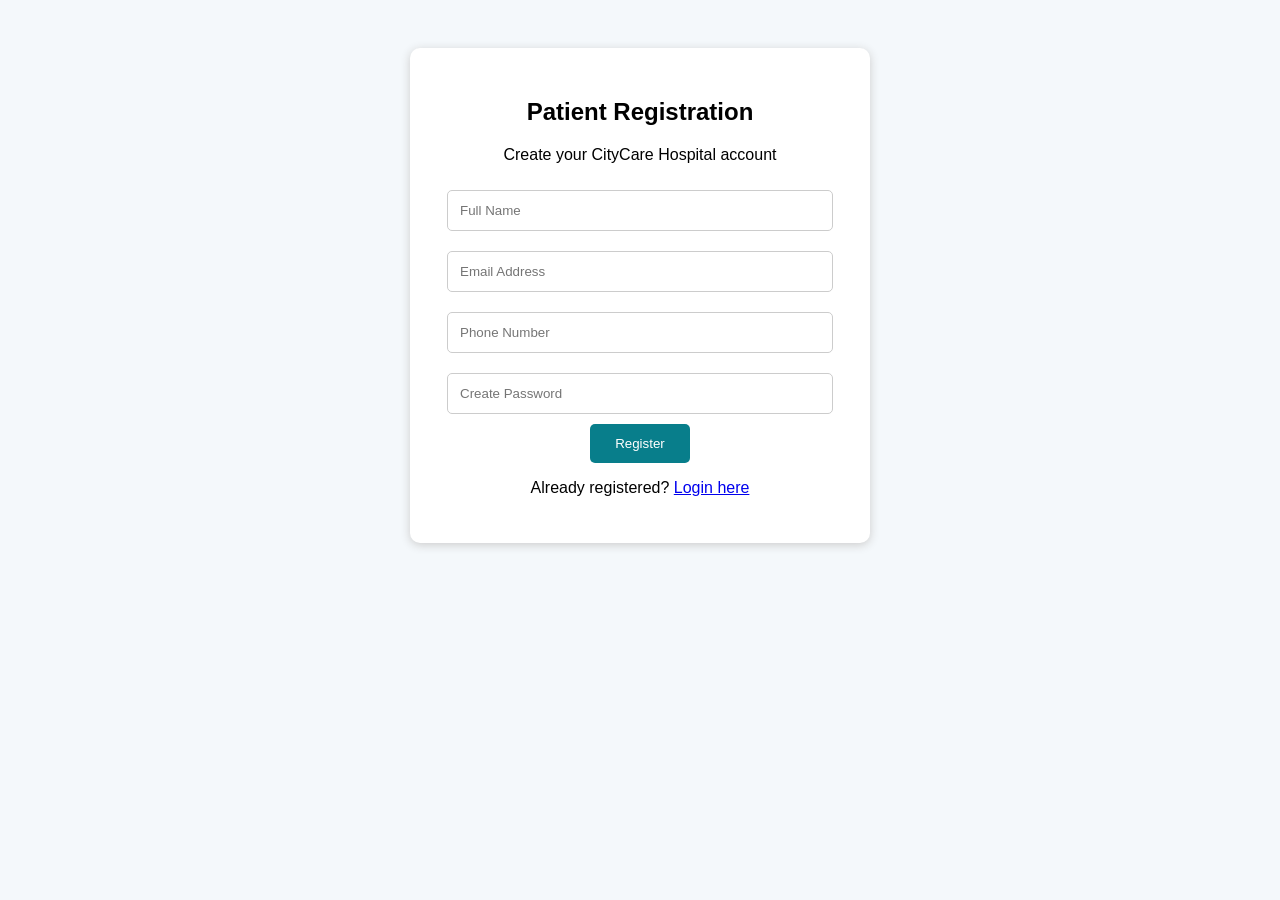
<file: templates/register.html>
<!DOCTYPE html>
<html lang="en">
<head>
    <meta charset="UTF-8">
    <meta name="viewport" content="width=device-width, initial-scale=1.0">
    <title>Patient Registration</title>
    <style>
        body {
            font-family: Arial, sans-serif;
            background: #f4f8fb;
            text-align: center;
            padding: 40px;
        }

        .container {
            background: white;
            padding: 30px;
            max-width: 400px;
            margin: auto;
            border-radius: 10px;
            box-shadow: 0 2px 10px #ccc;
        }

        input {
            width: 90%;
            padding: 12px;
            margin: 10px 0;
            border: 1px solid #ccc;
            border-radius: 5px;
        }

        button {
            background: #087e8b;
            color: white;
            padding: 12px 25px;
            border: none;
            border-radius: 5px;
            cursor: pointer;
        }
    </style>
</head>
<body>

    <div class="container">
        <h2>Patient Registration</h2>
        <p>Create your CityCare Hospital account</p>

        <form method="POST">
            <input type="text" name="name"
                   placeholder="Full Name" required>

            <input type="email" name="email"
                   placeholder="Email Address" required>

            <input type="tel" name="phone"
                   placeholder="Phone Number" required>

            <input type="password" name="password"
                   placeholder="Create Password" required>

            <button type="submit">Register</button>
        </form>

        <p>Already registered?
            <a href="/login">Login here</a>
        </p>
    </div>

</body>
</html>
</file>
